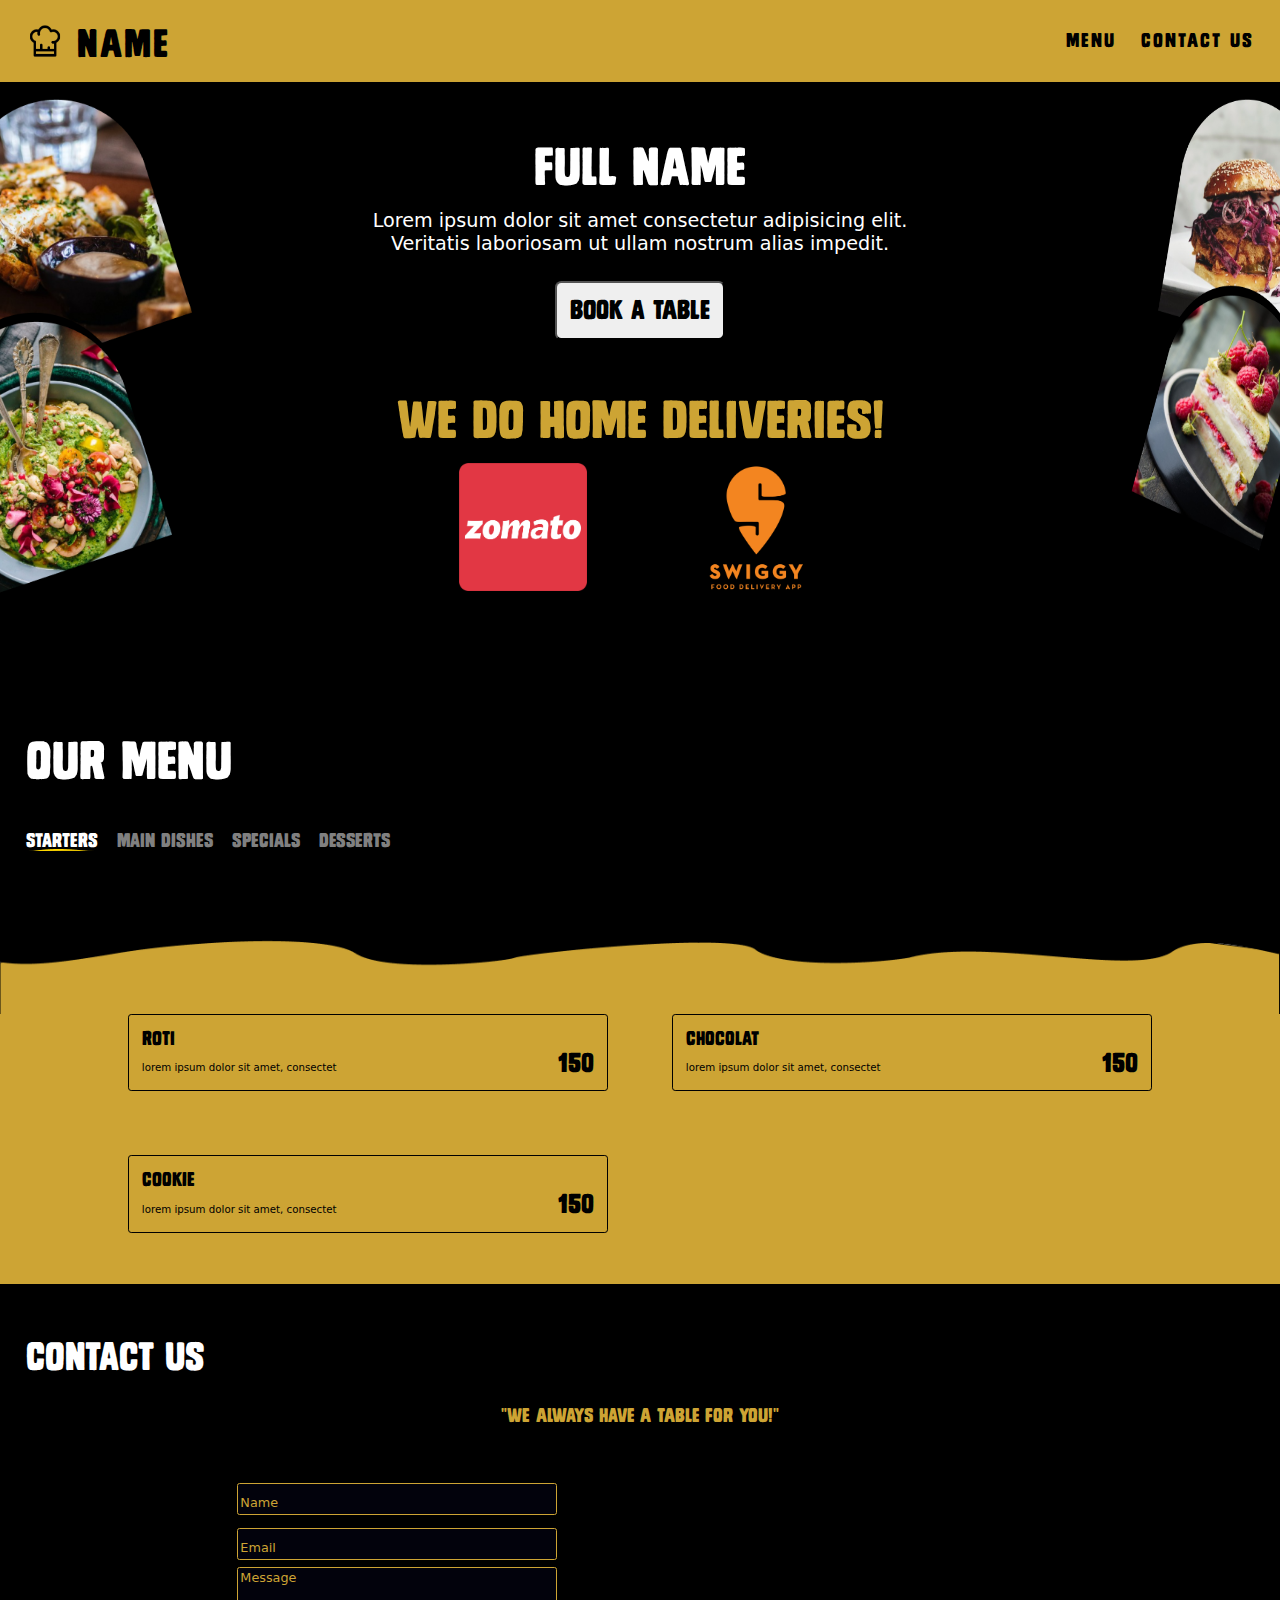
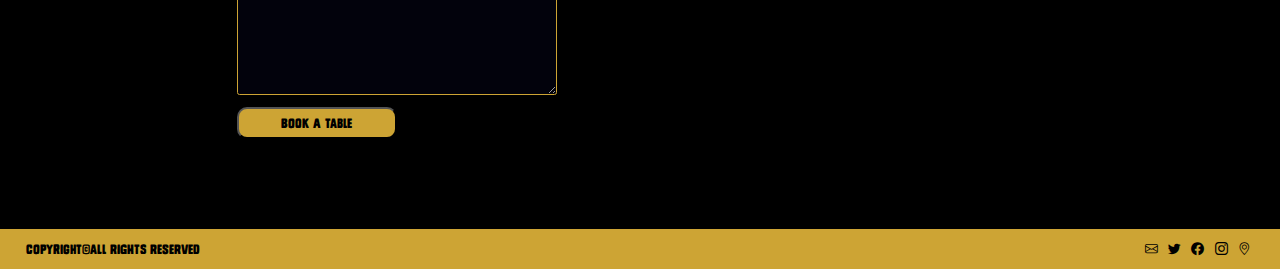
<file: restro.html>
<!DOCTYPE html>
<html lang="en">
<head>
    <meta charset="UTF-8">
    <meta name="viewport" content="width=device-width, initial-scale=1.0">
    <title>Document</title>
    <link rel="stylesheet" href="restrostyle.css">
    <link rel="stylesheet" href="https://cdn.jsdelivr.net/npm/bootstrap-icons@1.10.5/font/bootstrap-icons.css">
</head>
<body>
    <div class="nav">
        <div class="logo">
            <img src="assets/Chef Hat.png" alt="">
            <h2 class="eatery_name">Name</h2>
        </div>
        <div class="right_nav">
            <a href="#menu">Menu</a>
            <a href="#contact">Contact us</a>
        </div>
    </div>
    <div class="intro"> 
        <div class="intro1">
            <img src="assets/left1.png" alt="" class="left">
            <div class="text">
                <h2>Full NAME</h2>
                <p>Lorem ipsum dolor sit amet consectetur adipisicing elit.<br> Veritatis laboriosam ut ullam nostrum alias impedit.</p>
                <button>BOOK A TABLE</button> 
                <h2><span>WE DO HOME DELIVERIES!</span></h2>
                <div class="logos">
                    <img src="assets/Zomato-Logo-PNG_ndz480.png" alt="">
                    <img src="assets/swiggy.png" alt="" class="swiggy">
                </div>
            </div>
            <img src="assets/right1.png" alt="" class="right">
        </div>
    </div>
    <div class="menu">
        <div class="menu_nav" id="menu">
            <div class="om">
                <h2>Our Menu</h2>
            </div>
            <div class="type">
                <button onclick="showMenu(starters)" id="starters" class="deactive">Starters</button>
                <button onclick="showMenu(MainDishes)" id="MainDishes" class="deactive">main dishes</button>
                <button onclick="showMenu(specials)" id="specials" class="deactive">specials</button>
                <button onclick="showMenu(desserts)" id="desserts" class="deactive">desserts</button>
            </div>
            <img src="assets/Vector 1.png" alt="">
        </div>
        <div class="items" id="items">
            <div class="container" id="container">
            </div>
        </div>
    </div>
    <div class="contact" id="contact">
        <h2>CONTACT US</h2>
        <div class="form_container">
            <h3>"We always have a Table for you!"</h3>
            <div class="form">
                <form>
                    <input type="text" placeholder="Name" class="form_name">
                    <input type="email" placeholder="Email"  class="form_email">
                    <textarea class="form_textarea" placeholder="Message"></textarea>
                    <button>Book a table</button>
                </form> 
                <iframe src="https://www.google.com/maps/embed?pb=!1m18!1m12!1m3!1d29528.258917587023!2d87.29238498012366!3d22.31461571021787!2m3!1f0!2f0!3f0!3m2!1i1024!2i768!4f13.1!3m3!1m2!1s0x3a1d440255555547%3A0x6f2f20dd0c0d6793!2sIndian%20Institute%20of%20Technology%20Kharagpur!5e0!3m2!1sen!2sin!4v1688113876030!5m2!1sen!2sin" width="600" height="450" style="border:0;" allowfullscreen="" loading="lazy" referrerpolicy="no-referrer-when-downgrade"></iframe>              
            </div>
        </div> 
    </div>
    <div class="footer" id="footer">
        <p>Copyright&#169;All rights reserved</p>
        <div class="icons">
            <i class="bi bi-envelope"></i>
            <i class="bi bi-twitter"></i>
            <i class="bi bi-facebook"></i>
            <i class="bi bi-instagram"></i>
            <i class="bi bi-geo-alt"></i>
        </div>
    </div>


    <script src="data.js"></script>
    <script src="restrojs.js"></script>
</body>
</html>
</file>
<file: restrostyle.css>
@font-face {
    font-family: Monstro;
    src: url(Monstro\ Solid.ttf);
}

*{
    margin: 0;
    padding: 0;
    box-sizing: border-box;
    scroll-behavior: smooth;
}

/*Nav Bar*/
.nav{
    position: fixed;
    width: 100vw;
    display: flex;
    justify-content: space-between;
    font-family: Monstro;
    background-color: #CDA434;
    letter-spacing: 2px;
    padding: 1vw 1vw;
    border-bottom: 0.25vw solid black;
    z-index: 1;
}

.logo{
    display: flex;
    width: 20vw;
    margin: 0vw 1vw;
}

.logo h2{
    font-size: 3vw;
    font-weight: 100;
    padding: 0.7vw 1vw 0.25vw 1vw;
}

.logo img{
    width: 3vw;
    height: auto;
    margin: 0.5vw 0vw;
}

.right_nav{
    display: flex;
    align-items: center;
}

.right_nav a{
    font-size: 1.5vw;
    font-weight: 100;
    color:  black;
    text-decoration: none;
    margin: 0vw 1vw;
}

/*Intro section*/

.intro{
    padding-top: 5vw;
    background-color: black;
    width: 100vw;
    color: white;
}
.intro1{
    display: flex;
    justify-content:space-between;
    padding: 2.75vw 0vw;
}

.intro1 img{
    width: 15vw;
}
.text{
    width: 60vw;
    margin: auto;
    text-align: center;
    margin-top: 3vw;
}

.text h2{
    color: white;
    font-family: Monstro;
    font-size: 4vw;
    font-weight: 100;
    margin-bottom: 1vw;
}

span{
    color: #CDA434;
}

.text p{
    font-family: system-ui, -apple-system, BlinkMacSystemFont, 'Segoe UI', Roboto, Oxygen, Ubuntu, Cantarell, 'Open Sans', 'Helvetica Neue', sans-serif;
    font-size: 1.5vw;
    margin: 1vw 0vw;
}

.text button{
    margin: 1vw 0 4vw 0; 
    padding: 1vw;
    font-size: 2vw;
    font-family: Monstro;
    border-radius: 0.5vw;
    transition: transform 500ms;
}

.text button:hover{
    background-color: #CDA434;
    outline: 0.1vw solid #CDA434;
    outline-offset: 0.2vw;
    transform: scale(1.05);
}

.logos img{
    margin: 0vw 4vw;
    width: 10vw;
}

/*Menu*/

.menu_nav{
    position: relative;
    background-repeat: no-repeat;
    background-size: cover;
    width: 100vw;
    font-family: Monstro;
    height: 30vw;
}

.menu_nav img{
    position: absolute;
    top: 0;
    left: 0;
    width: 100vw;
    z-index: -1;
}

.om h2{
    color: white;
    padding: 8vw 0 0vw 2vw;
    font-size: 4vw;
    font-weight: 100;
}

.type{
    display: flex;
    padding: 3vw 0 4vw 2vw;
}

.type button{
    font-family: Monstro;
    font-weight: 100;
    font-size: 1.5vw;
    margin-right: 1.5vw;
    background-color: black;
    border: none;
}

.type button:hover{
    color: white;
}

.deactive{
    color: grey;
}

.active{
    color: white;
    background-image: url(assets/UNDERLINE.png);
    background-repeat: no-repeat;
    background-position: 0vw 1.5vw;
    background-size: contain;
}

/*Menu Items*/

.items{
    width: 100vw;
    background-color: #CDA434;
    padding-bottom: 4vw;
}
.container{
    display: grid;
    width: 80vw;
    margin: auto;
    color: black;
    grid-template-columns: auto auto;
    gap: 5vw;
}

.card{
    padding:1vw;
    border: 0.15vw solid black;
    border-radius: 0.25vw;
}
.card div{
    display: flex;
    justify-content: space-between;
}

.card h4{
    font-size: 1.5vw;
    font-family: Monstro;
    font-weight: 100;
}

.card div p{
    margin: 1vw 0vw 0 0;
    font-family: system-ui, -apple-system, BlinkMacSystemFont, 'Segoe UI', Roboto, Oxygen, Ubuntu, Cantarell, 'Open Sans', 'Helvetica Neue', sans-serif;
    font-size: 0.8vw ;
}

.card div h2{
    font-family: Monstro;
    font-weight: 100;
    font-size: 2vw;
}

/*Contact*/

.form{
    display: flex;
}

.contact{
    background-color: black;
    width: 100vw;
    padding:  4vw 2vw;
}

.contact h2{
    color: white;
    font-size: 3vw;
    font-family: Monstro;
    font-weight: 100;
}

.form_container{
    width: 80vw;
    margin: auto;
    text-align: center;
}

.form_container h3{
    color: #CDA434;
    font-size: 1.5vw;
    font-family: Monstro;
    font-weight: 100;
    margin: 2vw 0vw;
}

.form{
    display: flex;
    justify-content: center;
}

form{
    display: flex;
    flex-direction: column;
    width: 25vw;
    margin: 2vw 4vw;
}

input[type=text],input[type=email]{
    background-color: #02020c;
    border: 1px solid #CDA434;
    font-size: 1vw;
    color: #CDA434;
    border-radius: 2.5px;
    height: 2.5vw;
    padding: 0.75vw 0vw 0.25vw  0.2vw;
    margin: 0.5vw 0vw;
}

.form_name::placeholder,.form_email::placeholder{
    font-family: system-ui, -apple-system, BlinkMacSystemFont, 'Segoe UI', Roboto, Oxygen, Ubuntu, Cantarell, 'Open Sans', 'Helvetica Neue', sans-serif;
    font-size: 1vw;
    color:#CDA434;
}

textarea{
    color: #CDA434;
    font-size: 1vw;
    background-color: #02020c;
    border: 1px solid #CDA434;
    border-radius: 2.5px;
    height: 10vw;
}

textarea::placeholder{
    font-family: system-ui, -apple-system, BlinkMacSystemFont, 'Segoe UI', Roboto, Oxygen, Ubuntu, Cantarell, 'Open Sans', 'Helvetica Neue', sans-serif;
    color: #CDA434;
    font-size: 1vw;
    padding: 0.15vw 0vw 0.25vw  0.2vw;
}

iframe{
    width: 30vw;
    height: 25vw;
    margin: 0vw 4vw;
}

form button{
    width: 12.5vw;
    padding: 0.5vw 0vw;
    margin: 1vw 0vw;
    border-radius: 10px;
    font-size: 1vw;
    background-color: #CDA434;
    color: black;
    font-family: Monstro;
    font-weight: 100;
}

form button:hover{
    outline: 1px solid #CDA434;
    outline-offset: 0.25vw;
}

input:focus{
    color: #CDA434;
    font-size: 1vw;
    border: 1px solid #CDA434;
    outline: 1px solid #CDA434;
    outline-offset: 0.25vw;
}

textarea:focus{
    color: #CDA434;
    font-size: 1vw;
    border: 1px solid #CDA434;
    outline: 1px solid #CDA434;
    outline-offset: 0.25vw;
}


/*Footer*/

.footer{
    width: 100vw;
    background-color: #CDA434;
    font-family: Monstro;
    font-weight: 100;
    display: flex;
    justify-content: space-between;
    padding: 1vw;
}

.footer p{
    font-size: 1vw;
    margin: 0 1vw;
}

.icons{
    margin: 0 1vw;
    font-size: 1vw;
}

.icons i{
    margin:0 0.25vw;
}

.icons i:hover{
    cursor: pointer;
}
</file>
